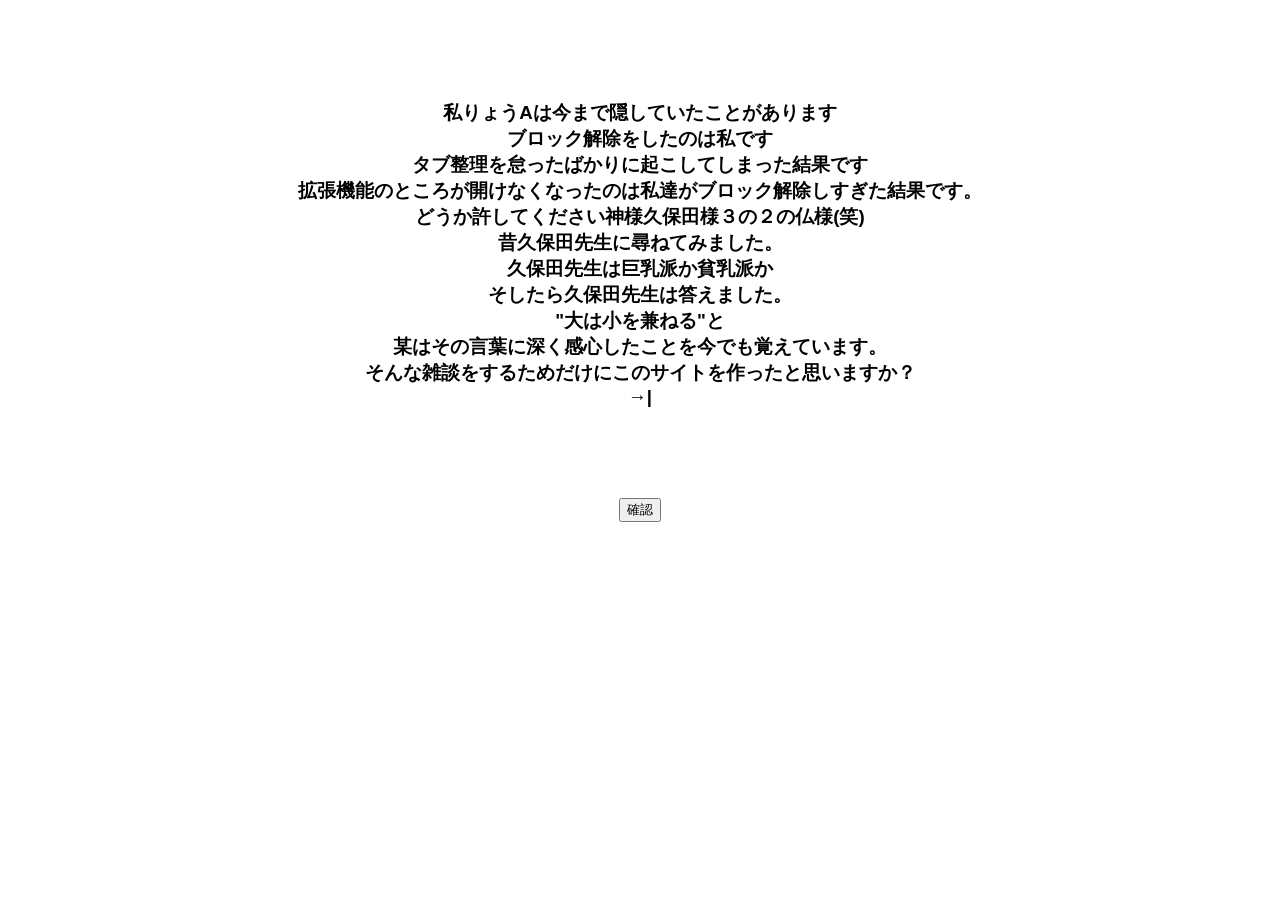
<file: index.html>
<!DOCTYPE html>
<html>
<head>
<meta charset="UTF-8">
<title>懺悔</title>
<style>
  body{
    font-family: Arial;
    text-align:center;
    margin-top:100px;
  }

  #goBtn{
    display:none;
    margin-top:10px;
  }

  input{
    background-color: white;
    border: 2px solid white;
    padding: 8px;
  }
</style>
</head>
<body>

<h3>
私りょうAは今まで隠していたことがあります<br>
ブロック解除をしたのは私です<br>
タブ整理を怠ったばかりに起こしてしまった結果です<br>
拡張機能のところが開けなくなったのは私達がブロック解除しすぎた結果です。<br>
どうか許してください神様久保田様３の２の仏様(笑)<br>
昔久保田先生に尋ねてみました。<br>
久保田先生は巨乳派か貧乳派か<br>
そしたら久保田先生は答えました。<br>
"大は小を兼ねる"と<br>
某はその言葉に深く感心したことを今でも覚えています。<br>
そんな雑談をするためだけにこのサイトを作ったと思いますか？<br>
→|
</h3>

<br>

<input type="password" id="pass">
<br><br>
<button onclick="check()">確認</button>

<br><br>

<button id="goBtn" onclick="goNext()">次へ進む</button>

<script>
function check(){
  const password = "A";//012068-014t
  const input = document.getElementById("pass").value;

  if(input === password){
    document.getElementById("goBtn").style.display = "inline-block";
  }else{
    alert("QRなくしてなかったらわかるよね");
  }
}

function goNext(){
  // 同じフォルダ内の別ファイルへ移動
  window.location.href = "くるっぽー.html";
}
</script>

</body>
</html>
</file>
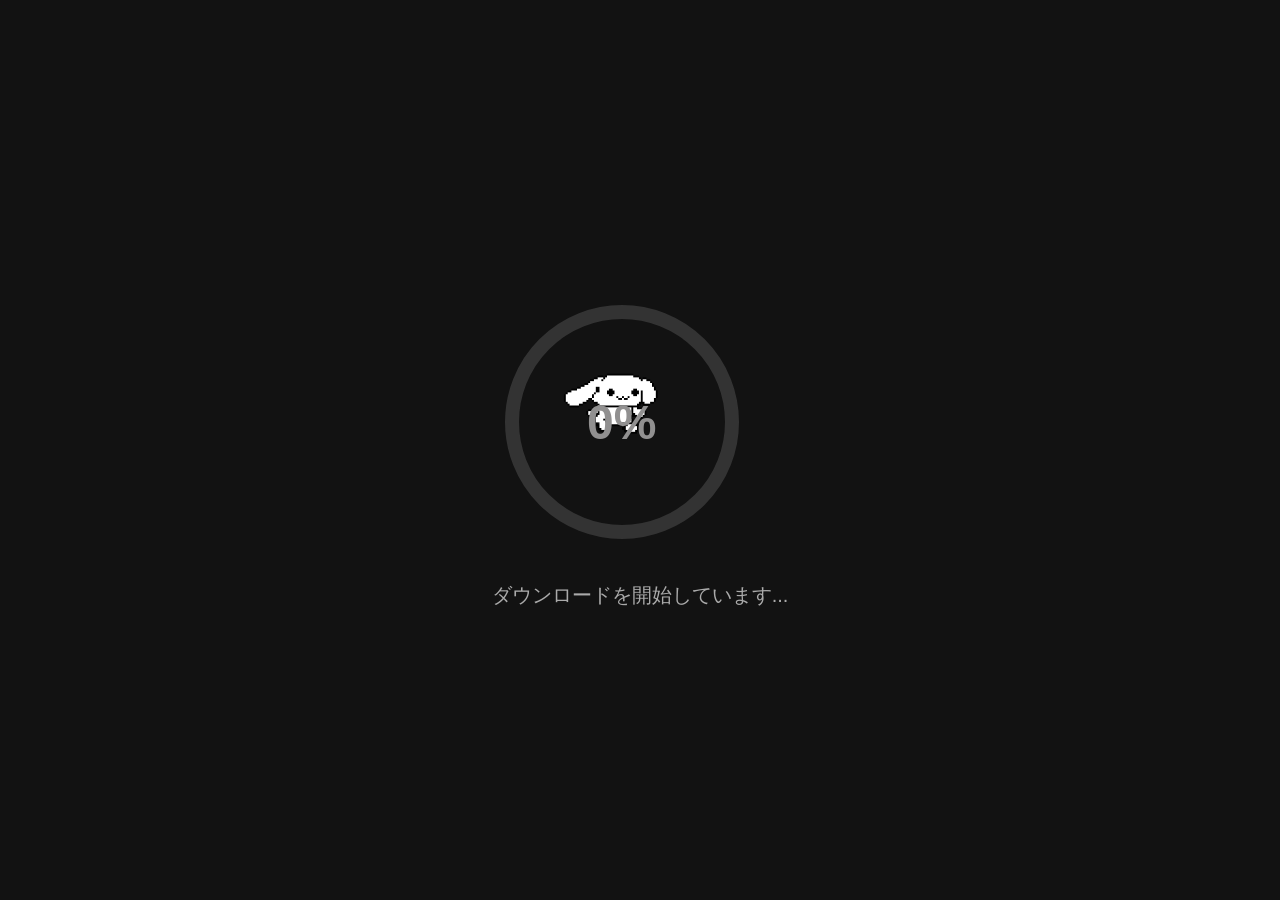
<file: くるっぽー.html>
<!DOCTYPE html>
<html lang="ja">
<head>
<meta charset="UTF-8">
<title>インストール中...</title>
<style>
body{
  margin:0;
  height:100vh;
  background:#121212;
  display:flex;
  justify-content:center;
  align-items:center;
  font-family:Arial, sans-serif;
  color:rgb(145, 144, 144);
  overflow:hidden;
}

.container{
  text-align:center;
}

.circle{
  position:relative;
  width:260px;
  height:260px;
}

svg{
  transform: rotate(-90deg);
}

circle{
  fill:none;
  stroke-width:14;
  stroke-linecap:round;
}

.bg{ stroke:#333; }
.progress{
  stroke:#00c853;
  transition: stroke-dashoffset 0.6s ease;
}

.percent{
  position:absolute;
  top:50%;
  left:50%;
  transform:translate(-50%,-50%);
  font-size:48px;
  font-weight:bold;
  pointer-events:none;
}

.gif{
  position:absolute;
  top:50%;
  left:50%;
  transform:translate(-50%,-70%);
  width:120px;
  height:120px;
  border-radius:20px;
  object-fit:cover;
  z-index:-1;
}

.status{
  margin-top:30px;
  font-size:20px;
  color:#aaa;
}

/* ノイズ */
.noise{
  position:fixed;
  width:100%;
  height:100%;
  background:repeating-linear-gradient(
    0deg,
    #000 0px,
    #111 2px,
    #000 4px
  );
  opacity:0;
  pointer-events:none;
  animation:noiseAnim 0.2s infinite;
}

@keyframes noiseAnim{
  0%{transform:translateX(0);}
  50%{transform:translateX(5px);}
  100%{transform:translateX(-5px);}
}

/* 会話フェーズ */
#dialogue{
  position:absolute;
  width:100%;
  height:100%;
  background:black;
  display:none;
  flex-direction:column;
  justify-content:flex-end;
}

#character{
  position:absolute;
  bottom:120px;
  left:50%;
  transform:translateX(-50%);
  height:400px;
  animation:float 4s ease-in-out infinite;
}

@keyframes float{
  0%{transform:translateX(-50%) translateY(0);}
  50%{transform:translateX(-50%) translateY(-10px);}
  100%{transform:translateX(-50%) translateY(0);}
}

#nameBox{
  margin-left:50px;
  font-size:20px;
  color:#aaa;
}

#textBox{
  height:140px;
  background:rgba(0,0,0,0.8);
  padding:20px;
  font-size:20px;
}
</style>
</head>
<body>

<div class="container" id="installScreen">
  <div class="circle">
    <svg width="260" height="260">
      <circle class="bg" cx="130" cy="130" r="110"></circle>
      <circle class="progress" cx="130" cy="130" r="110" id="progressCircle"></circle>
    </svg>
    <img src="ぎなもろーる.gif" class="gif">
    <div class="percent" id="percent">0%</div>
  </div>
  <div class="status" id="status">ダウンロードを開始しています...</div>
</div>

<div class="noise" id="noise"></div>

<!-- 会話フェーズ -->
<div id="dialogue">
  <img id="character" src="通常会.png">
  <div id="nameBox"></div>
  <div id="textBox"></div>
</div>

<script>
/* ========= インストール ========= */

let percent = 0;
const circle = document.getElementById("progressCircle");
const percentText = document.getElementById("percent");
const statusText = document.getElementById("status");
const installScreen = document.getElementById("installScreen");
const noise = document.getElementById("noise");

const radius = 110;
const circumference = 2 * Math.PI * radius;
circle.style.strokeDasharray = circumference;
circle.style.strokeDashoffset = circumference;

function updateProgress(){
  const offset = circumference - (percent / 100) * circumference;
  circle.style.strokeDashoffset = offset;
  percentText.textContent = percent + "%";

  if(percent >= 100){
    statusText.textContent = "インストール完了";
    setTimeout(startNoiseTransition,1000);
    return;
  }

  let increase = Math.floor(Math.random() * 12) + 3;
  percent += increase;
  if(percent > 100) percent = 100;

  let delay = Math.random() * 1500 + 500;
  setTimeout(updateProgress, delay);
}

function startNoiseTransition(){
  noise.style.opacity = 1;
  setTimeout(()=>{
    installScreen.style.display = "none";
    noise.style.opacity = 0;
    startDialogue();
  },2000);
}

setTimeout(updateProgress,1000);

/* ========= 会話 ========= */

const dialogue = [
  {name:"ノズル", text:"……こんにちは。", sprite:"通常会.png"},
  {name:"ノズル", text:"誰かが来るのを待っていたよ", sprite:"通常会.png"},
  {name:"ノズル", text:"ぼくは行き場をなくしここに行き着いてしまったよ", sprite:"通常会.png"},
  {name:"ノズル", text:"君もかい？", sprite:"通常会.png"},
  {name:"ノズル", text:"……", sprite:"通常会.png"},
  {name:"ノズル", text:"答えなくてもいいよ", sprite:"通常会.png"},
   {name:"ノズル", text:"どちらにせよ君に集めてもらうから", sprite:"通常会.png"},
   {name:"ノズル", text:"あ、まあこんな事言ってるけどただの学校探検ゲームだから", sprite:"通常会.png"},
   {name:"ノズル", text:"残り18日のときに思いついたから正直そこまで制作できなかったんだよね。", sprite:"通常会.png"},
   {name:"ノズル", text:"まあ、思い出の場所に行って思いでひたひたのつゆだく牛丼でもいいし、", sprite:"通常会.png"},
 {name:"ノズル", text:"ゆっくりしていってよ", sprite:"通常会.png"},
 {name:"ノズル", text:"あ、いい忘れてたけどこの会話Tでスキップ可能なんだよね。", sprite:"通常会.png"},
   {name:"ノズル", text:"なんならあのくるくる画面でさえ全く必要ないし、", sprite:"通常会.png"},
   {name:"ノズル", text:"それじゃあ", sprite:"通常会.png"},
];

let index = 0;
let charIndex = 0;
let isTyping = false;
let fullText = "";

const textBox = document.getElementById("textBox");
const nameBox = document.getElementById("nameBox");
const character = document.getElementById("character");

function startDialogue(){
  document.getElementById("dialogue").style.display = "flex";
  nextDialogue();
}

function typeText(text){
  isTyping = true;
  fullText = text;
  charIndex = 0;
  textBox.innerHTML = "";
  typeWriter();
}

function typeWriter(){
  if(charIndex < fullText.length){
    textBox.innerHTML += fullText[charIndex];
    charIndex++;
    setTimeout(typeWriter,40);
  }else{
    isTyping = false;
  }
}

function nextDialogue(){
  if(isTyping){
    textBox.innerHTML = fullText;
    isTyping = false;
    return;
  }

if(index >= dialogue.length){
  return;
}


  let d = dialogue[index];
  nameBox.textContent = d.name;
  character.src = d.sprite;
  typeText(d.text);
  index++;
}

document.addEventListener("keydown", e => {

  // スペース → 会話送り
  if(e.code === "Space"){
    nextDialogue();
  }

  // Tキー → 探検画面へ移動
  if(e.code === "KeyT"){
    window.location.href = "探検.html";
  }

});

</script>

</body>
</html>
</file>
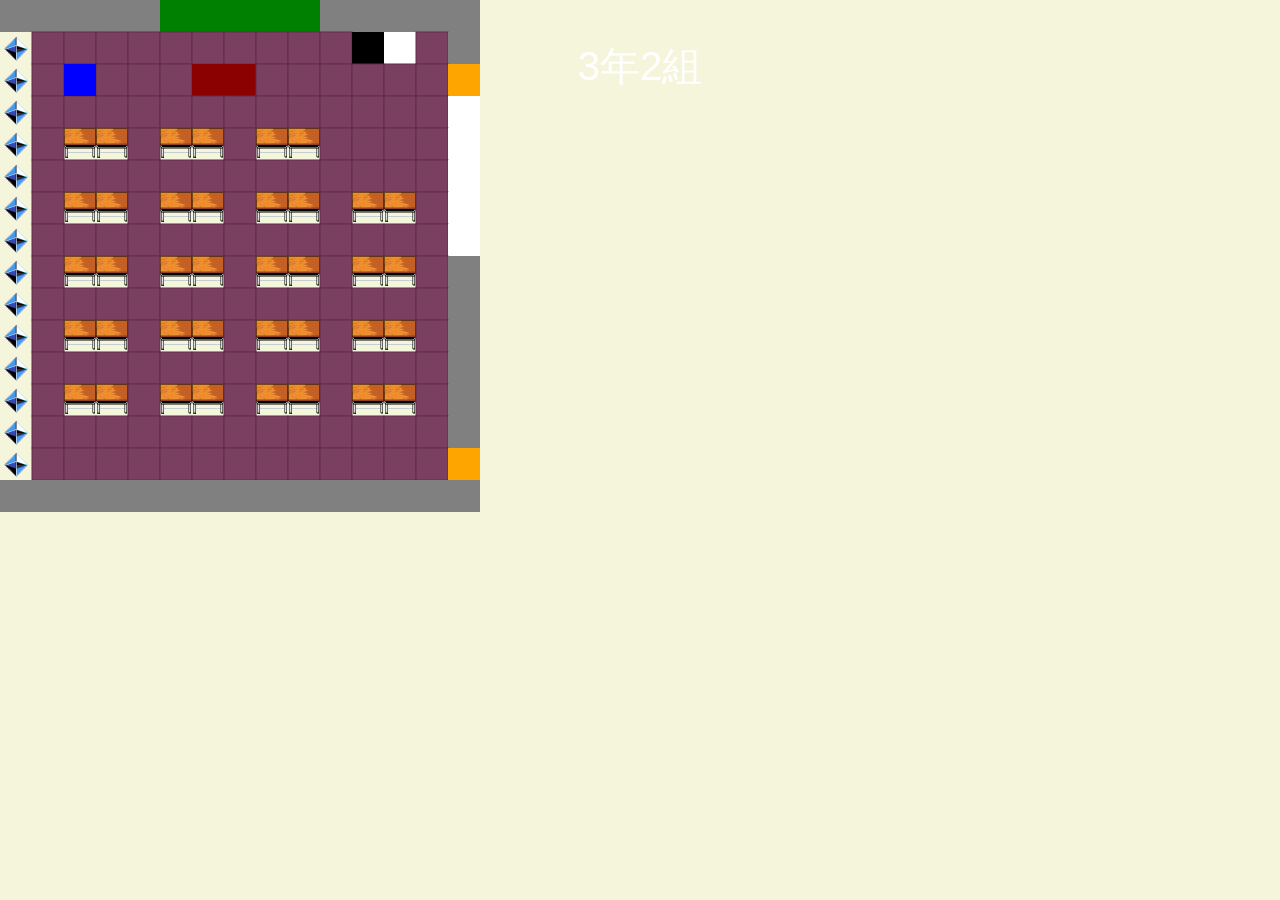
<file: 探検.html>
<!DOCTYPE html>
<html lang="ja">
<head>
  <meta charset="UTF-8">
  <title>学校探検ゲーム</title>
  <link rel="stylesheet" href="style.css">
</head>

<body>

  <canvas id="gameCanvas"></canvas>

  <!-- 下部メッセージ -->
  <div id="messageBox"></div>

  <!-- 会話UI -->
  <div id="dialogueUI">
    <img id="characterSprite">
    <div id="nameBox"></div>
    <div id="textBox"></div>
  </div>

  <!-- 特殊イベントレイヤー -->
  <div id="specialOverlay">
    <img id="specialBg">
    <img id="specialCharacter">
    <div id="specialName"></div>
    <div id="specialText"></div>
  </div>

  <script src="game.js"></script>
</body>
</html>
</file>
<file: style.css>
/* =============================
   基本設定
============================= */

body{
  margin:0;
  background:black;
  overflow:hidden;
  font-family:sans-serif;
}

canvas{
  display:block;
  background:#f5f5dc;
}

/* =============================
   下部メッセージボックス
============================= */

#messageBox{
  position:fixed;
  bottom:0;
  left:0;
  width:100%;
  height:120px;
  background:rgba(0,0,0,0.8);
  color:white;
  font-size:20px;
  display:none;
  align-items:center;
  justify-content:center;
  text-align:center;
  padding:20px;
  box-sizing:border-box;
  z-index:9000;
}

/* =============================
   会話UI
============================= */

#dialogueUI{
  position:fixed;
  width:100%;
  height:100%;
  background:black;
  display:none;
  flex-direction:column;
  justify-content:flex-end;
  z-index:9999;
}

#characterSprite{
  position:absolute;
  bottom:120px;
  left:50%;
  transform:translateX(-50%);
  height:400px;
}

#nameBox{
  margin-left:50px;
  font-size:20px;
  color:#aaa;
}

#textBox{
  height:140px;
  background:rgba(0,0,0,0.8);
  padding:20px;
  font-size:20px;
  color:white;
}

/* =============================
   特殊イベントレイヤー
============================= */

#specialOverlay{
  position:fixed;
  top:0;
  left:0;
  width:100%;
  height:100%;
  display:none;
  z-index:10000;
  background:black;
}

#specialBg{
  position:absolute;
  width:100%;
  height:100%;
  object-fit:cover;
}

#specialCharacter{
  position:absolute;
  bottom:120px;
  left:50%;
  transform:translateX(-50%);
  height:400px;
}

#specialName{
  position:absolute;
  bottom:180px;
  left:40px;
  color:#ccc;
  font-size:22px;
}

#specialText{
  position:absolute;
  bottom:0;
  width:100%;
  height:140px;
  background:rgba(0,0,0,0.85);
  color:white;
  font-size:24px;
  padding:30px 40px;
  box-sizing:border-box;
}
</file>
